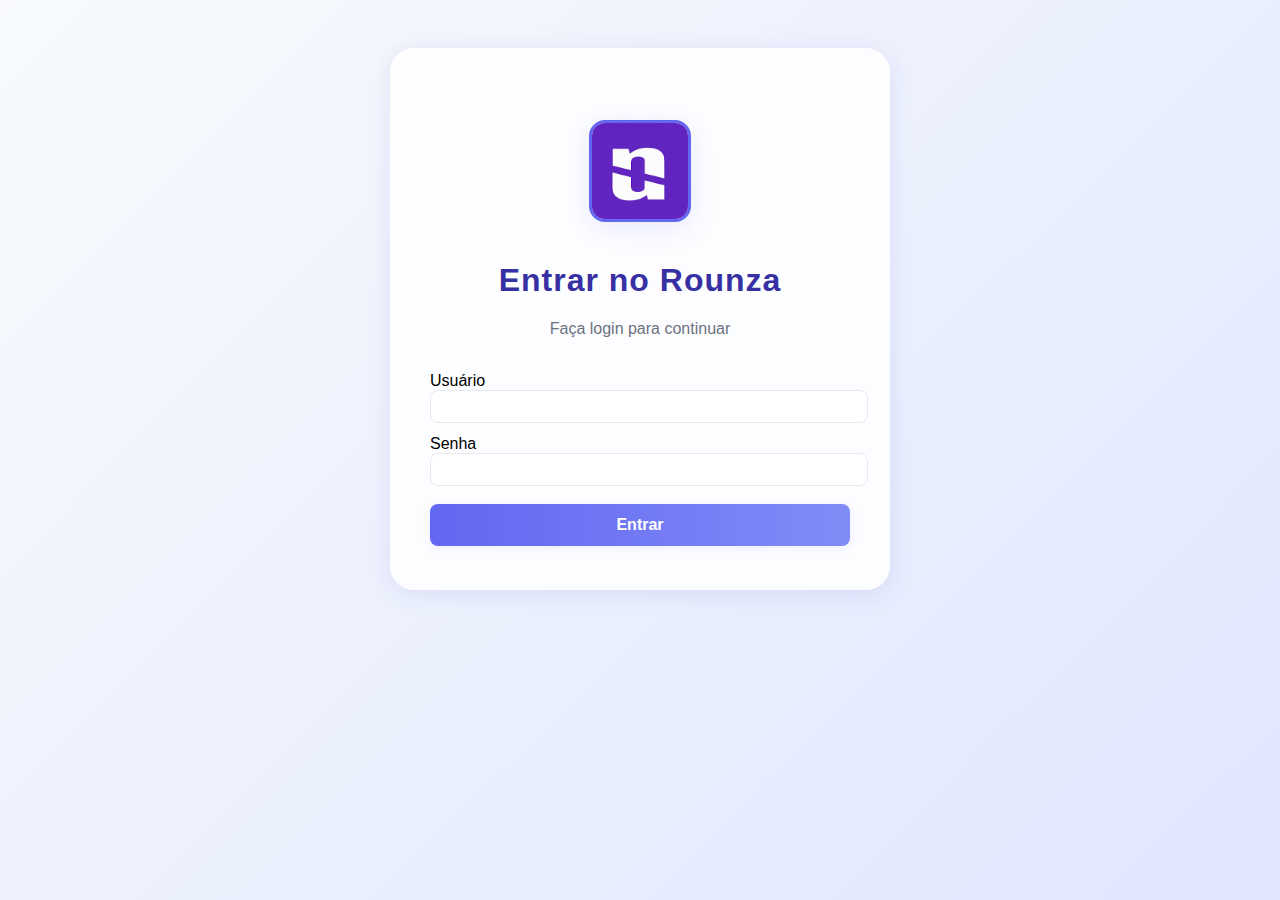
<file: index.html>
<!DOCTYPE html>
<html lang="pt-BR">
<head>
	<meta charset="UTF-8">
	<meta name="viewport" content="width=device-width, initial-scale=1.0">
	<title>Rounza - Conectando Jovens a Experiências</title>
	<link rel="icon" type="image/png" href="favicon.png">
	<link rel="stylesheet" href="style.css">
</head>
<body>
	   <header class="container" style="margin-top:32px; margin-bottom:0; text-align:center; background: linear-gradient(90deg, #6366f1 0%, #818cf8 100%); color: #fff; box-shadow: 0 4px 24px rgba(99,102,241,0.10);">
		   <img src="logo.png" alt="Logo Rounza" style="width:72px; height:72px; margin-bottom:10px; margin-top:10px; border-radius:18px; box-shadow:0 2px 12px rgba(99,102,241,0.18); background:#fff; object-fit:cover;">
		   <h1 style="font-size:2.5rem; margin-bottom:10px; color:#fff; letter-spacing:2px;">Rounza</h1>
		   <p style="font-size:1.3rem; color:#e0e7ff; margin-bottom:0;">Conectando jovens a eventos, esportes e cultura</p>
	   </header>
	   <main class="container" style="margin-top:0; background:rgba(255,255,255,0.95); box-shadow:0 4px 24px rgba(99,102,241,0.07);">
		<section style="margin-bottom:32px;">
			<h2>Sobre o Rounza</h2>
			<p>Nós, da <strong>Rounza</strong>, visamos conectar jovens a eventos, esportes e atividades culturais, facilitando o acesso a experiências que incentivam a socialização e a vida em comunidade. Criado a partir da ideia de “round” e “plaza”, o nome representa encontros e movimento — essência do nosso aplicativo.</p>
			<p>Identificamos que muitos jovens têm dificuldade em descobrir eventos locais e, por isso, centralizamos tudo em uma plataforma moderna, intuitiva e personalizada. Diferente de outros apps, o Rounza cria uma comunidade, oferecendo recomendações que aproximam pessoas com interesses em comum.</p>
		</section>
		<section style="margin-bottom:32px;">
			   <div style="display:flex; justify-content:center;">
				   <div style="border:2px solid #dc2626; border-radius:18px; padding:24px 32px; margin:0 auto; max-width:500px; width:100%; background:rgba(255,255,255,0.97);">
					   <h2 style="text-align:center; color:#3730a3; font-size:2rem; margin-top:0; margin-bottom:18px;">Como atraímos usuários?</h2>
					   <ul style="text-align:left; max-width:400px; margin:0 auto 24px auto;">
						   <li>Redes sociais e parcerias com escolas</li>
						   <li>Influenciadores digitais</li>
						   <li>Gamificação dentro do app</li>
					   </ul>
					   <h2 style="text-align:center; color:#3730a3; font-size:2rem; margin-top:18px; margin-bottom:18px;">Monetização</h2>
					   <ul style="text-align:left; max-width:400px; margin:0 auto;">
						   <li>Aplicativo gratuito para todos</li>
						   <li>Opções de assinatura premium</li>
						   <li>Parcerias comerciais</li>
					   </ul>
				   </div>
			   </div>
		   </section>
		<section style="margin-bottom:32px;">
			<h2>Impacto Esperado</h2>
			<p>Promover cultura, esporte e amizades reais, fortalecendo também a economia criativa local.</p>
		</section>
		<section style="margin-bottom:32px;">
			<h2>Desafios e Compromissos</h2>
			<ul style="text-align:left; max-width:600px; margin:auto;">
				<li>Adesão inicial de usuários</li>
				<li>Concorrência com outros apps</li>
				<li>Compromisso com inovação, acessibilidade, comunidade, cultura e transparência</li>
			</ul>
			<p>Esses valores guiam nossa missão de transformar a forma como os jovens vivem experiências.</p>
		</section>
		<section style="text-align:center;">
			   <a href="imagem.html" class="btn" style="font-size:1.3rem; padding:20px 48px; margin-top:18px; border-radius:16px; box-shadow:0 4px 24px rgba(99,102,241,0.13);">Explorar Locais</a>
		</section>
	</main>
	<footer class="container" style="margin-top:32px; text-align:center; font-size:0.95rem; color:#6366f1; background:none; box-shadow:none;">
		&copy; 2025 Rounza. Todos os direitos reservados.
	</footer>
		<script src="auth.js"></script>
</body>
</html>
</file>
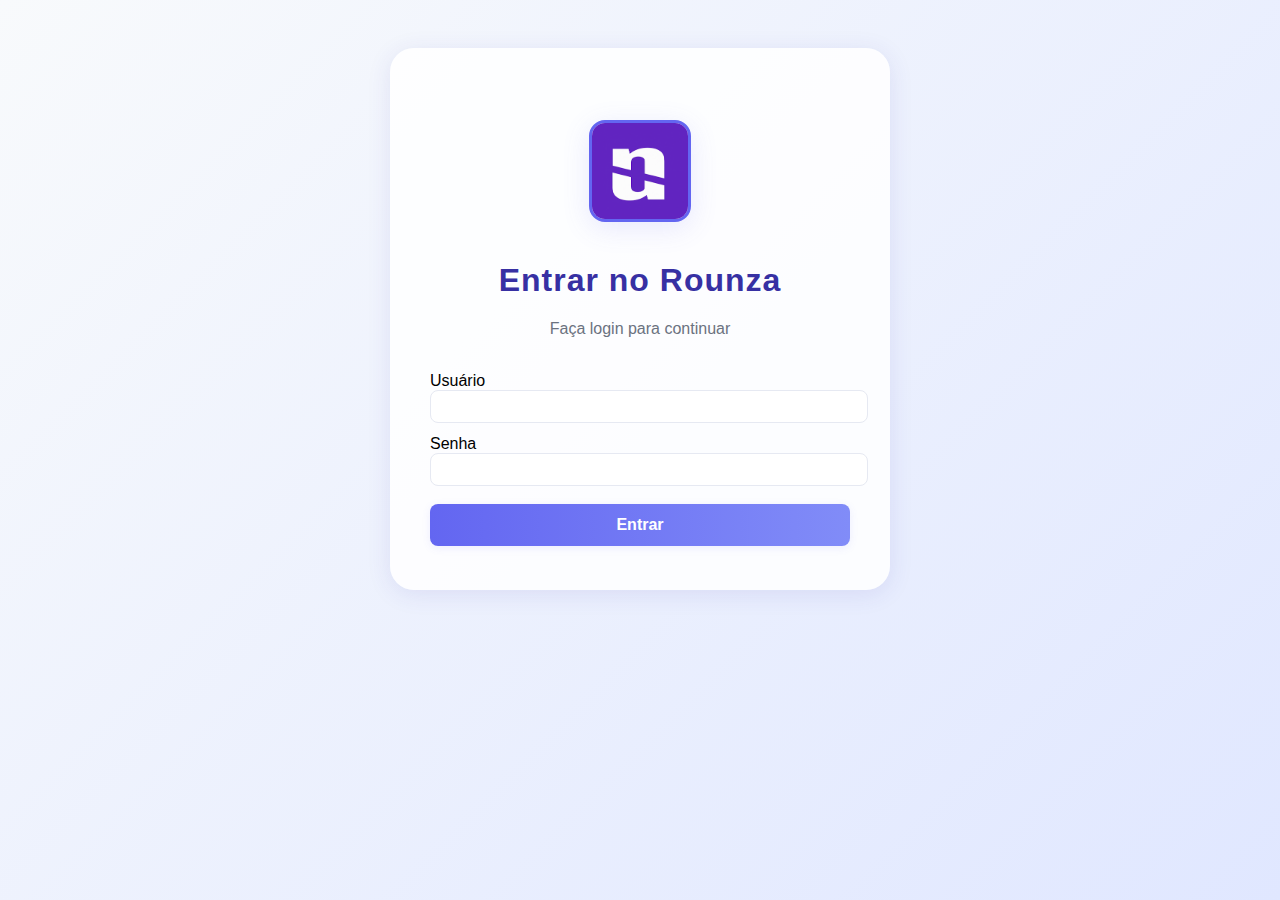
<file: criar-encontro.html>
<!DOCTYPE html>
<html lang="pt-BR">
<head>
    <meta charset="UTF-8">
    <meta name="viewport" content="width=device-width, initial-scale=1.0">
    <title>Criar Encontro - Rounza</title>
    <link rel="icon" type="image/png" href="favicon.png">
    <link rel="stylesheet" href="style.css">
</head>
<body>
    <div class="container" style="margin-top:32px; max-width:500px;">
        <a href="imagem.html" class="btn" style="float:right; margin-top:-10px;">Voltar</a>
        <h1>Criar Encontro</h1>
        <form id="encontro-form">
            <label for="titulo">Título do Encontro:</label>
            <input type="text" id="titulo" name="titulo" required style="width:100%;margin-bottom:12px;">

            <label for="local">Local:</label>
            <select id="local" name="local" required style="width:100%;margin-bottom:12px;">
                <option value="">Selecione</option>
                <option value="Lago (Prainha)">Lago (Prainha)</option>
                <option value="Lago">Lago</option>
                <option value="Centro (Lado A)">Centro (Lado A)</option>
                <option value="Centro (Lado B)">Centro (Lado B)</option>
                <option value="Parque Ecológico">Parque Ecológico</option>
            </select>

            <label for="data">Data:</label>
            <input type="date" id="data" name="data" required style="width:100%;margin-bottom:12px;">

            <label for="descricao">Descrição:</label>
            <textarea id="descricao" name="descricao" rows="3" required style="width:100%;margin-bottom:16px;"></textarea>

            <button type="submit" class="btn">Criar Encontro</button>
        </form>
        <div id="mensagem" style="margin-top:18px;"></div>
    </div>
    <script src="encontro.js"></script>
    <script src="auth.js"></script>
</body>
</html>
</file>
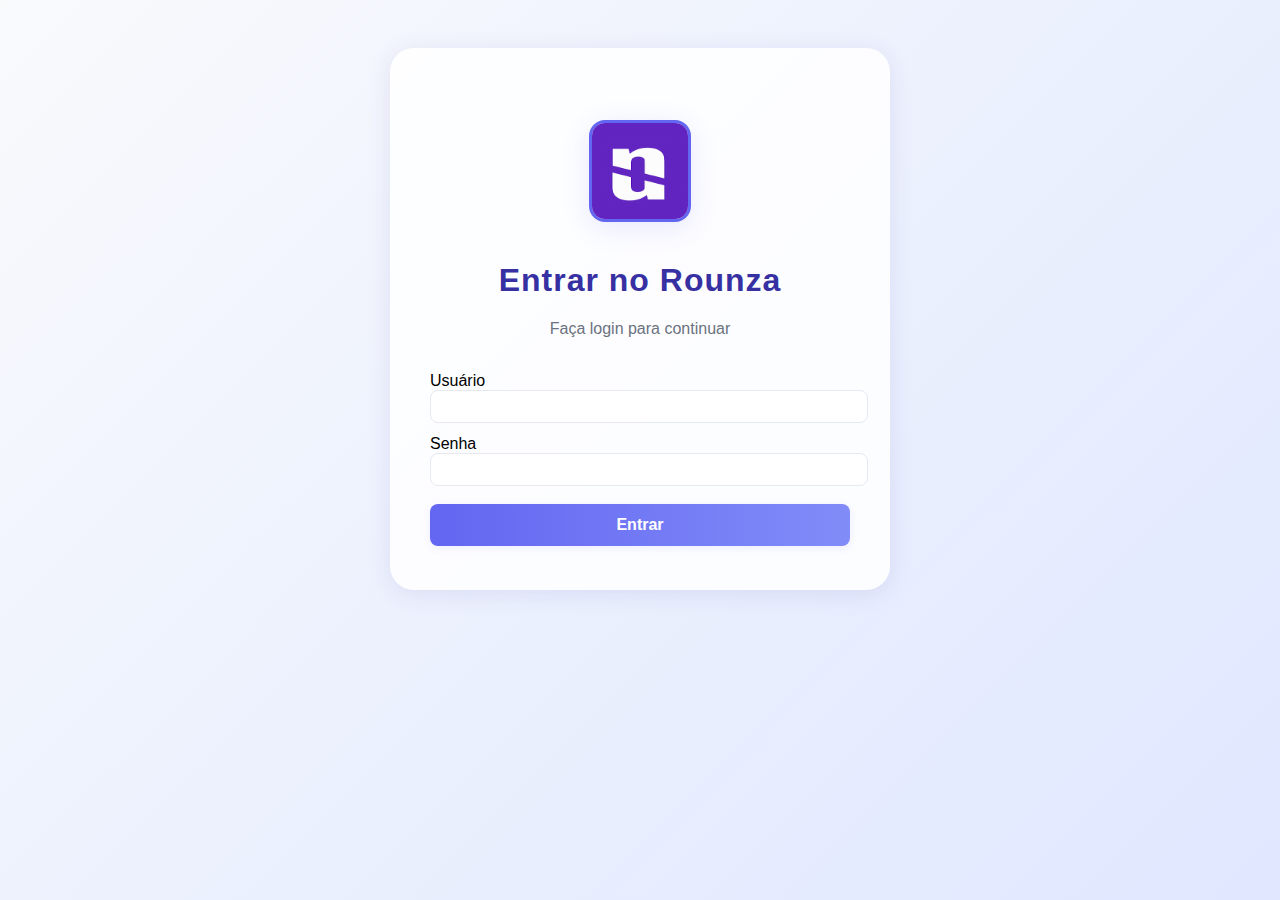
<file: encontros.html>
<!DOCTYPE html>
<html lang="pt-BR">
<head>
    <meta charset="UTF-8">
    <meta name="viewport" content="width=device-width, initial-scale=1.0">
    <title>Encontros Criados - Rounza</title>
    <link rel="icon" type="image/png" href="favicon.png">
    <link rel="stylesheet" href="style.css">
</head>
<body>
    <div class="container" style="margin-top:32px; max-width:700px;">
        <a href="imagem.html" class="btn" style="float:right; margin-top:-10px;">Voltar</a>
        <h1>Encontros Criados</h1>
        <div id="lista-encontros"></div>
    </div>
    <script src="listar-encontros.js"></script>
    <script src="auth.js"></script>
</body>
</html>
</file>
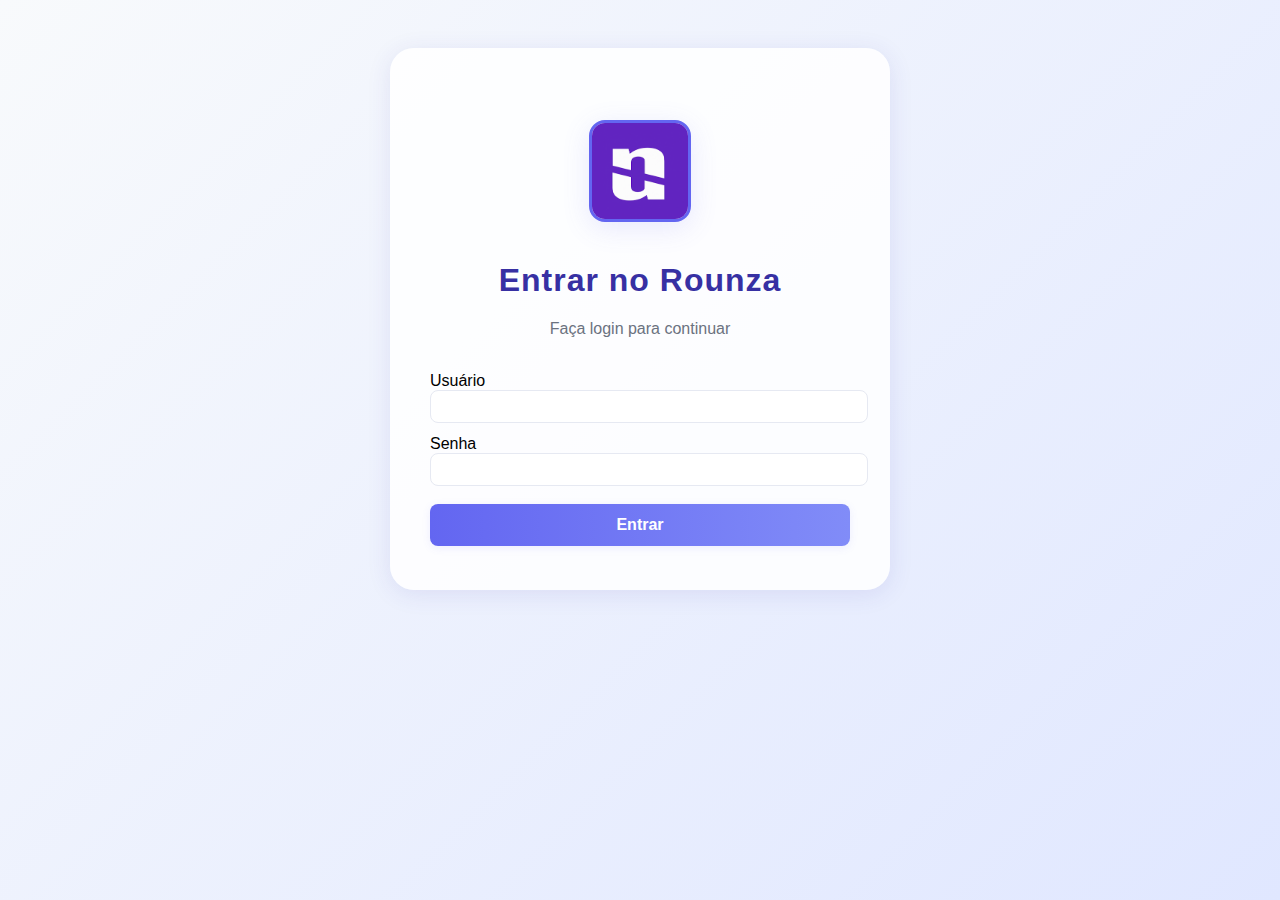
<file: login.html>
<!DOCTYPE html>
<html lang="pt-BR">
<head>
    <meta charset="UTF-8">
    <meta name="viewport" content="width=device-width, initial-scale=1.0">
    <title>Login - Rounza</title>
    <link rel="icon" type="image/png" href="favicon.png">
    <link rel="stylesheet" href="style.css">
</head>
<body>
    <div class="container" style="max-width:420px; margin-top:48px;">
        <div style="text-align:center;">
            <img src="logo.png" alt="Rounza" style="width:96px; height:96px; border-radius:16px; box-shadow:0 6px 28px rgba(99,102,241,0.14); background:#fff; object-fit:cover;">
            <h1 style="margin-top:12px; color:#3730a3;">Entrar no Rounza</h1>
            <p style="color:#6b7280;">Faça login para continuar</p>
        </div>

        <form id="login-form" style="margin-top:18px;">
            <label for="username">Usuário</label>
            <input id="username" type="text" required style="width:100%; margin-bottom:12px; padding:8px; border-radius:8px; border:1px solid #e6e9f2;">

            <label for="password">Senha</label>
            <input id="password" type="password" required style="width:100%; margin-bottom:18px; padding:8px; border-radius:8px; border:1px solid #e6e9f2;">

            <button type="submit" class="btn" style="width:100%;">Entrar</button>
            <div id="msg" style="margin-top:12px; color:#ef4444;"></div>
        </form>
    </div>

    <script>
        // credenciais simples
        const VALID_USER = 'rounzadev';
        const VALID_PASS = 'rounza';

        document.getElementById('login-form').addEventListener('submit', function(e){
            e.preventDefault();
            const u = document.getElementById('username').value.trim();
            const p = document.getElementById('password').value;
            const msg = document.getElementById('msg');
            msg.textContent = '';
            if (u === VALID_USER && p === VALID_PASS){
                // simulate user data
                const user = {
                    username: VALID_USER,
                    displayName: 'Rounza',
                    photo: 'usuusu.png',
                    created: 1,
                    participated: 1,
                    months: 3
                };
                localStorage.setItem('currentUser', JSON.stringify(user));
                // redirect to index
                window.location.href = 'index.html';
            } else {
                msg.textContent = 'Usuário ou senha incorretos.';
            }
        });
    </script>
</body>
</html>
</file>
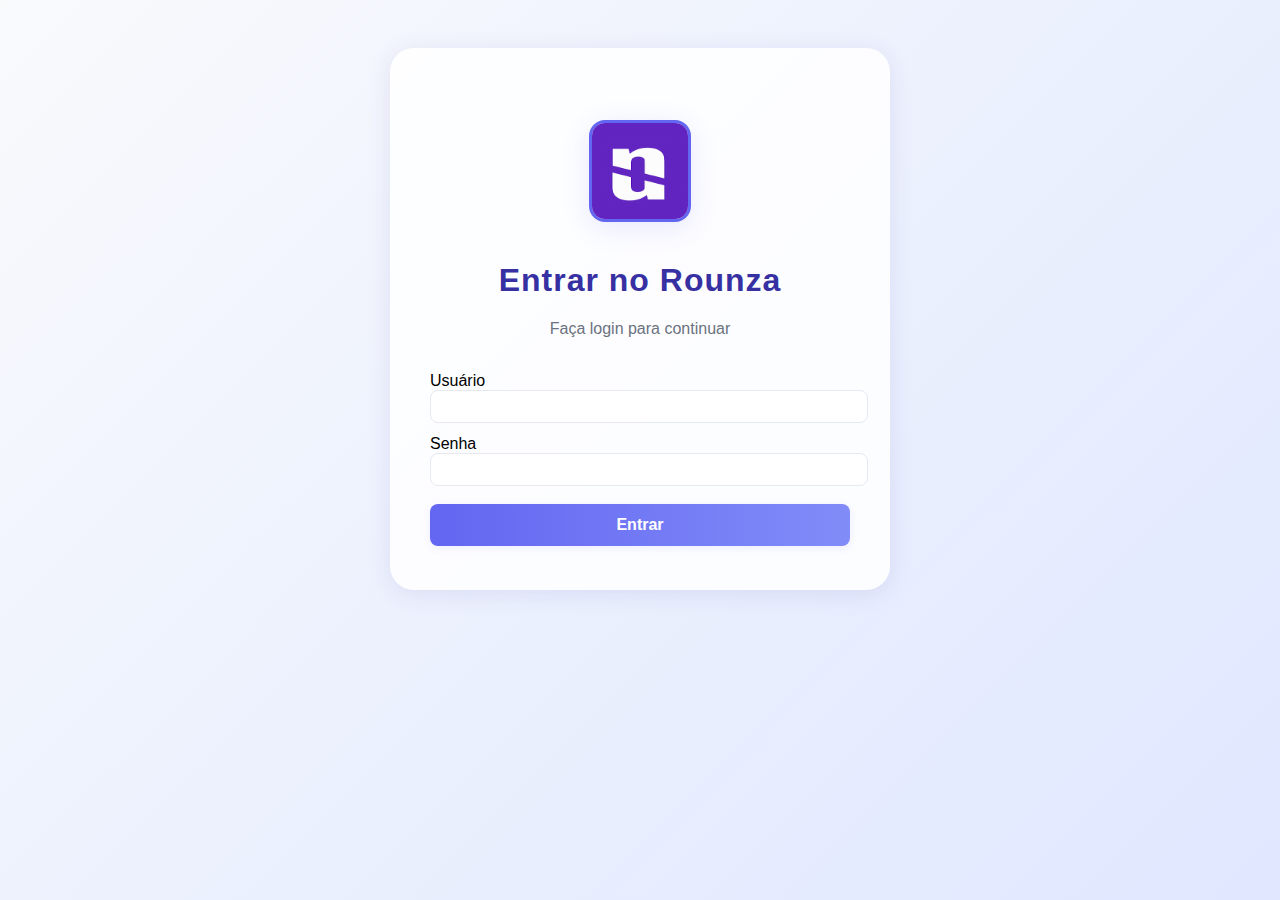
<file: role.html>
<!DOCTYPE html>
<html lang="pt-BR">
<head>
    <meta charset="UTF-8">
    <script>
    // bloquear páginas se não estiver logado
    const user = localStorage.getItem('currentUser');
    if (!user) {
        // não logado → manda pro login
        window.location.href = "login.html";
    }
</script>

    <meta name="viewport" content="width=device-width, initial-scale=1.0">
    <title>Rounza - Detalhes do Local</title>
    <link rel="icon" type="image/png" href="favicon.png">
    <link rel="stylesheet" href="style.css">
</head>
<body>
    <div class="container" style="margin-top:32px;">
        <a href="imagem.html" class="btn" style="float:right; margin-top:-10px;">Voltar</a>
        <h1 id="local-title">Local</h1>
        <img id="local-img" src="" alt="Imagem do local" style="max-width:100%; margin-bottom:24px; display:none;">
        <div id="local-desc" style="margin-bottom:24px;"></div>
        <div id="local-info"></div>
    </div>
    <a id="create-meeting-btn" href="#" class="btn" style="margin-top:16px; display:block;">Criar Encontro Neste Local</a>
    <script src="role.js"></script>
    <script src="auth.js"></script>
    <script>
        document.addEventListener('DOMContentLoaded', () => {
            const createMeetingBtn = document.getElementById('create-meeting-btn');
            const localTitle = document.getElementById('local-title').textContent;

            createMeetingBtn.href = `criar-encontro.html?local=${encodeURIComponent(localTitle)}`;
        });
    </script>
</body>
</html>
</file>
<file: style.css>
body {
	background: linear-gradient(135deg, #f8fafc 0%, #e0e7ff 100%);
	font-family: 'Segoe UI', Arial, sans-serif;
	margin: 0;
	padding: 0;
	min-height: 100vh;
	display: flex;
	flex-direction: column;
	align-items: center;
	justify-content: flex-start;
}

h1, h2, h3, h4, h5, h6 {
	color: #3730a3;
	letter-spacing: 1px;
}

img {
	display: block;
	margin: 40px auto;
	max-width: 90vw;
	border-radius: 16px;
	box-shadow: 0 8px 32px rgba(55, 48, 163, 0.15);
	border: 3px solid #6366f1;
	transition: transform 0.2s, box-shadow 0.2s;
}

img:hover {
	transform: scale(1.03) rotate(-2deg);
	box-shadow: 0 16px 48px rgba(55, 48, 163, 0.25);
}

.container {
	background: rgba(255,255,255,0.85);
	max-width: 700px;
	width: 95vw;
	margin: 40px auto;
	padding: 32px 40px;
	border-radius: 24px;
	box-shadow: 0 4px 24px rgba(55, 48, 163, 0.10);
	display: flex;
	flex-direction: column;
	align-items: center;
}

button, .btn {
	background: linear-gradient(90deg, #6366f1 0%, #818cf8 100%);
	color: #fff;
	border: none;
	border-radius: 8px;
	padding: 12px 28px;
	font-size: 1rem;
	font-weight: 600;
	cursor: pointer;
	box-shadow: 0 2px 8px rgba(99, 102, 241, 0.10);
	transition: background 0.2s, transform 0.2s;
	text-align: center;
	text-decoration: none;
	margin-bottom: 0;
}

button:hover, .btn:hover {
	background: linear-gradient(90deg, #818cf8 0%, #6366f1 100%);
	transform: translateY(-2px) scale(1.04);
}

@media (max-width: 900px) {
	.container {
		max-width: 98vw;
		padding: 18px 8px;
	}
	img {
		margin: 20px auto;
		max-width: 98vw;
	}
	h1, h2, h3, h4, h5, h6 {
		font-size: 1.2em;
	}
	.btn, button {
		width: 90vw !important;
		min-width: 0;
		font-size: 1em;
	}
}

.profile-btn {
  position: fixed;
  top: 12px;
  right: 12px;
  width: 56px;
  height: 56px;
  border-radius: 999px;
  border: none;
  background: transparent;
  cursor: pointer;
  z-index: 9999;
}

@media (max-width: 600px) {
  .profile-btn {
	display: none;
  }
}
</file>
